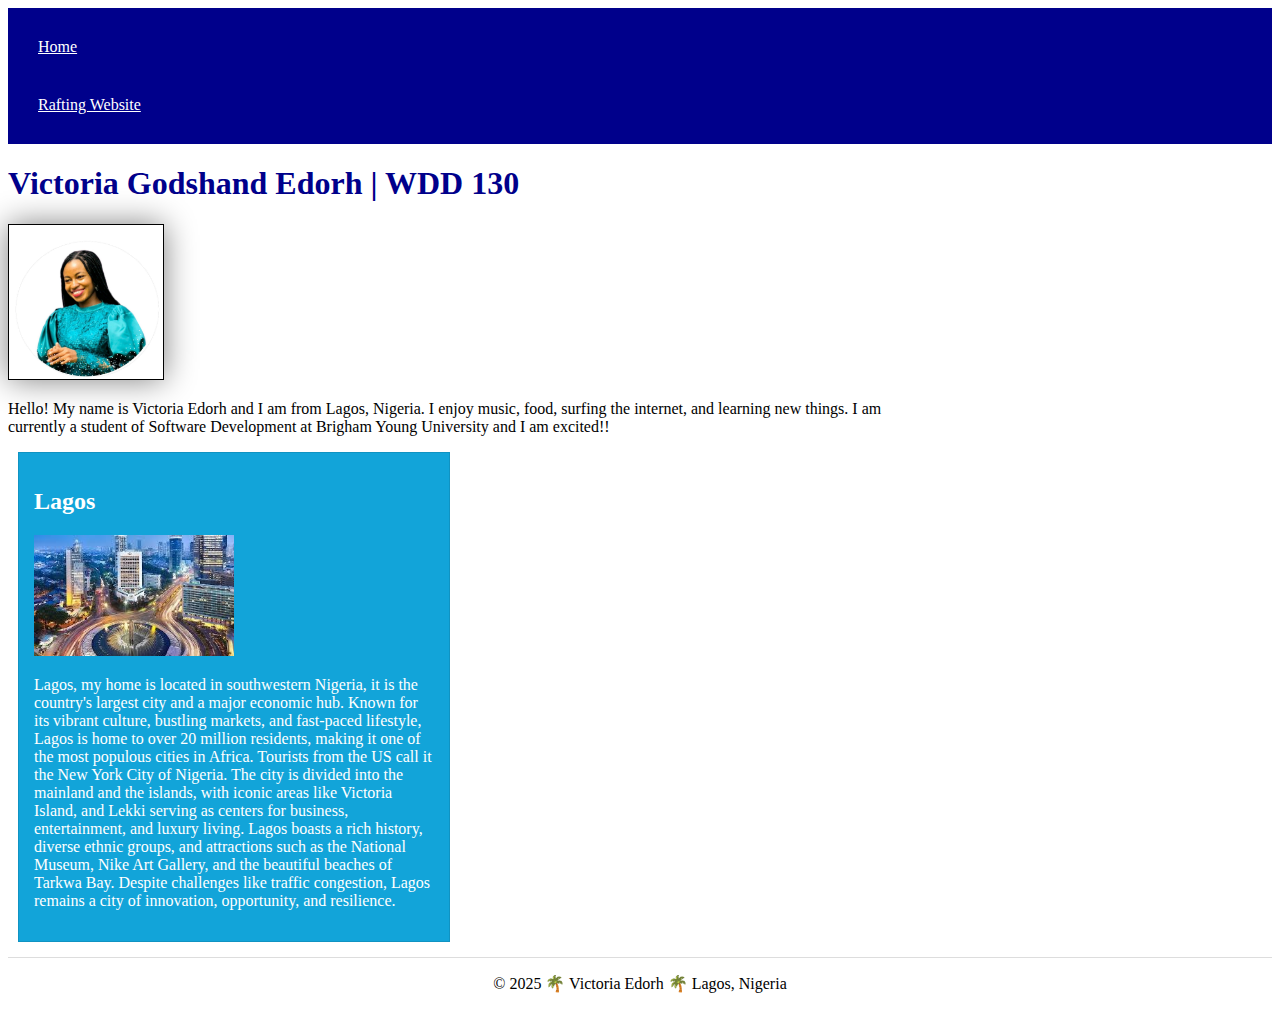
<file: index.html>
<!DOCTYPE html>
<html lang="en-US">
<head>
    <meta charset="UTF-8">
    <meta name="viewport" content="width=device-width, initial-scale=1.0">
    <title>Victoria Godshand Edorh | WDD 130</title>
    <meta name="description" content="Victoria Edorh's WDD 130 course homepage to learn html, CSS, and many exciting things ">
    <meta name="author" content="Victoria Edorh">
    <link rel="stylesheet" href="styles.css">
</head>
<body>
    <header>
        <nav>
            <a href="#">Home</a>
            <a href="wwr/">Rafting Website</a>
        </nav>
    </header>

    <main>
        <h1>Victoria Godshand Edorh | WDD 130</h1>
        <img src="images/profile.jpg" alt="Hello, my name is Victoria Edorh" width="200">
        <p>Hello! My name is Victoria Edorh and I am from Lagos, Nigeria. I enjoy music, food, surfing the internet, and learning new things. I am currently a student of Software Development at Brigham Young University and I am excited!!</p>
    </main>

    <aside>
        <h2>Lagos</h2>
        <img src="images/lagos.jpg" alt="Lagos Eko Pearl Towers">
        <p>Lagos, my home is  located in southwestern Nigeria, it is the country's largest city and a major economic hub. Known for its vibrant culture, bustling markets, and fast-paced lifestyle, Lagos is home to over 20 million residents, making it one of the most populous cities in Africa. Tourists from the US call it the New York City of Nigeria. The city is divided into the mainland and the islands, with iconic areas like Victoria Island, and Lekki serving as centers for business, entertainment, and luxury living. Lagos boasts a rich history, diverse ethnic groups, and attractions such as the National Museum, Nike Art Gallery, and the beautiful beaches of Tarkwa Bay. Despite challenges like traffic congestion, Lagos remains a city of innovation, opportunity, and resilience.
        </p>
    </aside>

    <footer>
        <p>&copy; 2025 🌴 Victoria Edorh 🌴 Lagos, Nigeria</p>
    </footer>
</body>
</html>
</file>
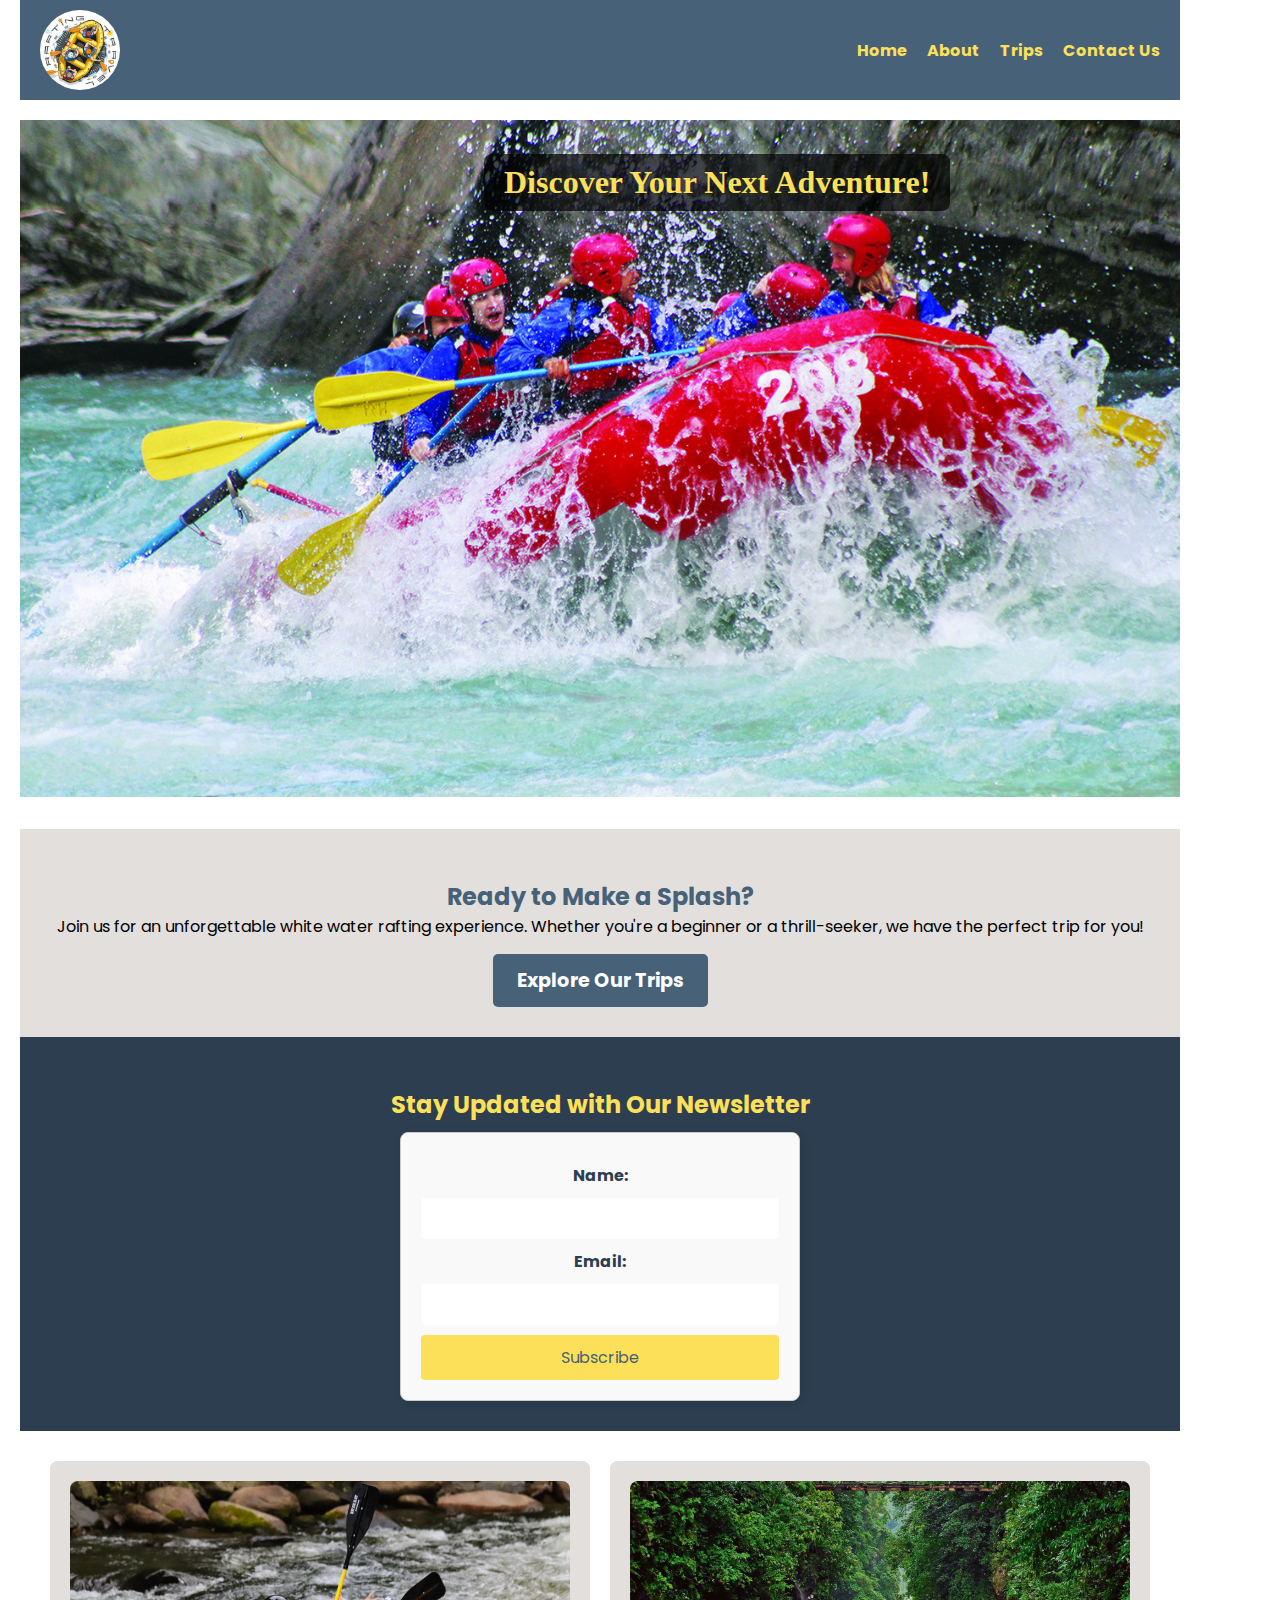
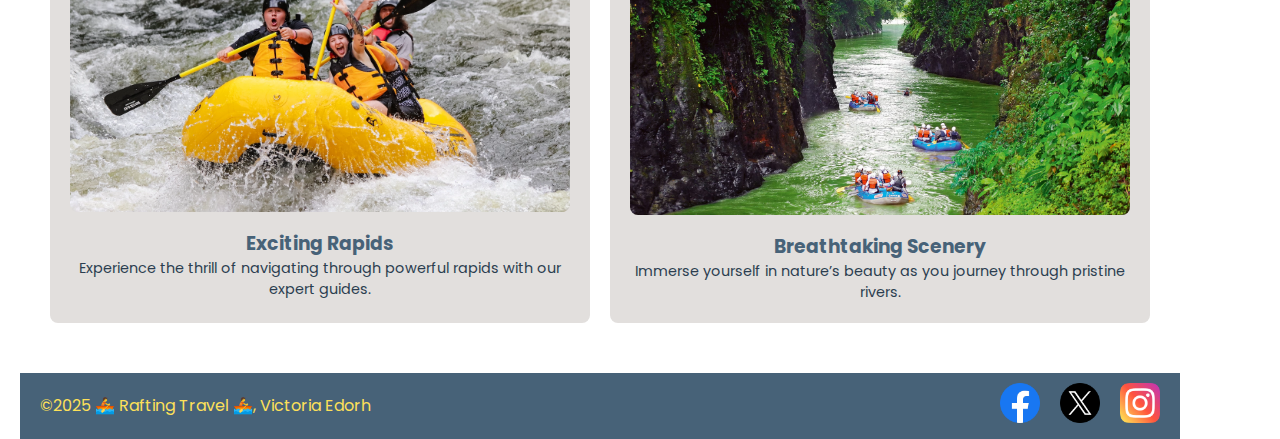
<file: wwr/index.html>
<!DOCTYPE html>
<html lang="en-US">
<head>
    <meta charset="UTF-8">
    <meta name="viewport" content="width=device-width, initial-scale=1.0">
    <title>Rafting Travel - Home</title>
    <meta name="description" content="Experience the thrill of white water rafting with us!">
    <meta name="author" content="Victoria Edorh">
    <link rel="preconnect" href="https://fonts.googleapis.com">
    <link rel="preconnect" href="https://fonts.gstatic.com" crossorigin>
    <link href="https://fonts.googleapis.com/css2?family=Poppins:ital,wght@0,100;0,200;0,300;0,400;0,500;0,600;0,700;0,800;0,900;1,100;1,200;1,300;1,400;1,500;1,600;1,700;1,800;1,900&display=swap" rel="stylesheet">
    
    <link rel="stylesheet" href="styles/rafting.css">

</head>
<body>
    <header>
        <img src="images/logo.jpg" alt="Rafting Travel Logo">
        <nav>
            <a href="index.html">Home</a>
            <a href="about.html">About</a>
            <a href="trips.html">Trips</a>
            <a href="contact.html">Contact Us</a>
        </nav>
    </header>
    
    <main>
        <!-- Hero Section -->
        <section class="hero">
            <img src="images/hero-rafting.jpg" alt="Rafting adventure">
            <h1>Discover Your Next Adventure!</h1>
        </section>
    
        <!-- Call to Action -->
        <section class="cta">
            <h2>Ready to Make a Splash?</h2>
            <p>Join us for an unforgettable white water rafting experience. Whether you're a beginner or a thrill-seeker, we have the perfect trip for you!</p>
            <a href="trips.html" class="cta-button">Explore Our Trips</a>
        </section>
    
        <!-- Newsletter Signup -->
        <section class="newsletter">
            <h2>Stay Updated with Our Newsletter</h2>
            <form action="subscribe.php" method="post">
                <label for="name">Name:</label>
                <input type="text" id="name" name="name" required>
                
                <label for="email">Email:</label>
                <input type="email" id="email" name="email" required>
                
                <button type="submit">Subscribe</button>
            </form>
        </section>
    
        <!-- Grid Layout with Images & Content -->
        <section class="features">
            <div class="feature-item">
                <img src="images/rafting-action.jpg" alt="Rafting action">
                <h3>Exciting Rapids</h3>
                <p>Experience the thrill of navigating through powerful rapids with our expert guides.</p>
            </div>
            <div class="feature-item">
                <img src="images/nature-view.jpg" alt="Beautiful nature scenery">
                <h3>Breathtaking Scenery</h3>
                <p>Immerse yourself in nature’s beauty as you journey through pristine rivers.</p>
            </div>
        </section>
    </main>
    
    <footer>
        <p>&copy;2025 🚣 Rafting Travel 🚣, Victoria Edorh</p>
        <nav>
            <a href="https://web.facebook.com/"><img src="images/facebook.png" alt="Facebook"></a>
            <a href="https://x.com/"><img src="images/twitter.png" alt="X"></a>
            <a href="https://www.instagram.com/"><img src="images/instagram.png" alt="Instagram"></a>
        </nav>
    </footer>
</body>
</html>
</file>
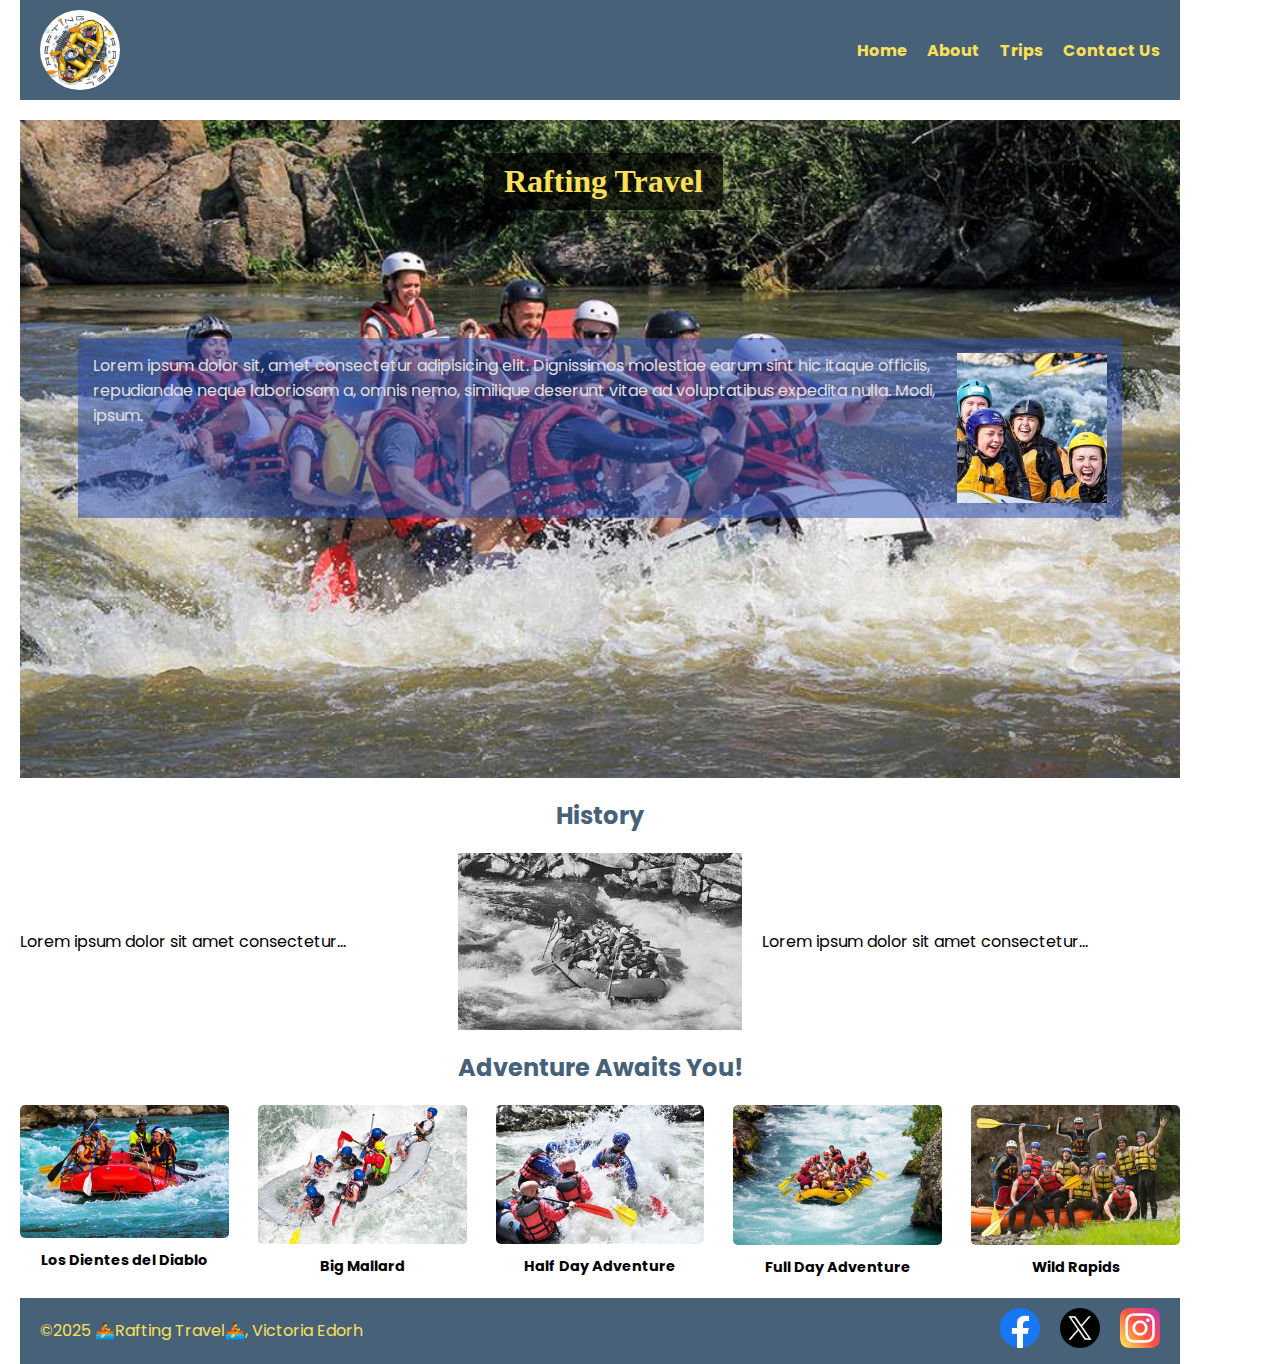
<file: wwr/about.html>
<!DOCTYPE html>
<html lang="en-US">
<head>
    <meta charset="UTF-8">
    <meta name="viewport" content="width=device-width, initial-scale=1.0">
    <title>Rafting Travel About Us page</title>
    <meta name="description" content="Everything about us and our raft and what we do here">
    <meta name="author" content="Victoria Edorh">
    <link rel="preconnect" href="https://fonts.googleapis.com">
    <link rel="preconnect" href="https://fonts.gstatic.com" crossorigin>
    <link href="https://fonts.googleapis.com/css2?family=Poppins:ital,wght@0,100;0,200;0,300;0,400;0,500;0,600;0,700;0,800;0,900;1,100;1,200;1,300;1,400;1,500;1,600;1,700;1,800;1,900&display=swap" rel="stylesheet">
    
    <link rel="stylesheet" href="styles/rafting.css">

</head>
<body>
    <header>
        <img src="images/logo.jpg" alt="logo">
        <nav>
            <a href="index.html">Home</a>
            <a href="about.html">About</a>
            <a href="trips.html">Trips</a>
            <a href="contact.html">Contact Us</a>
        </nav>
    </header>

    <main>
        <section class="hero">
            <img src="images/hero-rafting10_1024.jpg" alt="">
            <h1>Rafting Travel</h1>

            <article>
                <img src="images/happy-client.jpg" alt="rafters">
                <p>Lorem ipsum dolor sit, amet consectetur adipisicing elit. Dignissimos molestiae earum sint hic itaque officiis, repudiandae neque laboriosam a, omnis nemo, similique deserunt vitae ad voluptatibus expedita nulla. Modi, ipsum.</p>
            </article>
        </section>
        
        <section class="history">
            <h2>History</h2>
            <div class="history-content">
                <p>Lorem ipsum dolor sit amet consectetur...</p>
                <img src="images/history.jpg" alt="Rafting History">
                <p>Lorem ipsum dolor sit amet consectetur...</p>
            </div>
        </section>
        

        <section class="adventure">
            <h2>Adventure Awaits You!</h2>
            <div class="adventure-gallery">
                <figure>
                    <img src="images/rafting17_600.jpg" alt="Los Dientes del Diablo">
                    <figcaption>Los Dientes del Diablo</figcaption>
                </figure>
                <figure>
                    <img src="images/rafting42_600.jpg" alt="Big Mallard">
                    <figcaption>Big Mallard</figcaption>
                </figure>
                <figure>
                    <img src="images/rafting47_600.jpg" alt="Half Day Adventure">
                    <figcaption>Half Day Adventure</figcaption>
                </figure>
                <figure>
                    <img src="images/rafting53_600.jpg" alt="Full Day Adventure">
                    <figcaption>Full Day Adventure</figcaption>
                </figure>
                <figure>
                    <img src="images/rafting59_600.jpg" alt="Wild Rapids">
                    <figcaption>Wild Rapids</figcaption>
                </figure>
            </div>
        </section>
        
    </main>

    <footer>
        <p>&copy;2025  🚣Rafting Travel🚣, Victoria Edorh</p>
        <nav>
            <a href="https://web.facebook.com/">
                <img src="images/facebook.png" alt="Facebook">
            </a>
            <a href="https://x.com/">
                <img src="images/twitter.png" alt="X">
            </a>
            <a href="https://www.instagram.com/">
                <img src="images/instagram.png" alt="Instagram">
            </a>
        </nav>
    </footer>
</body>
</html>
</file>
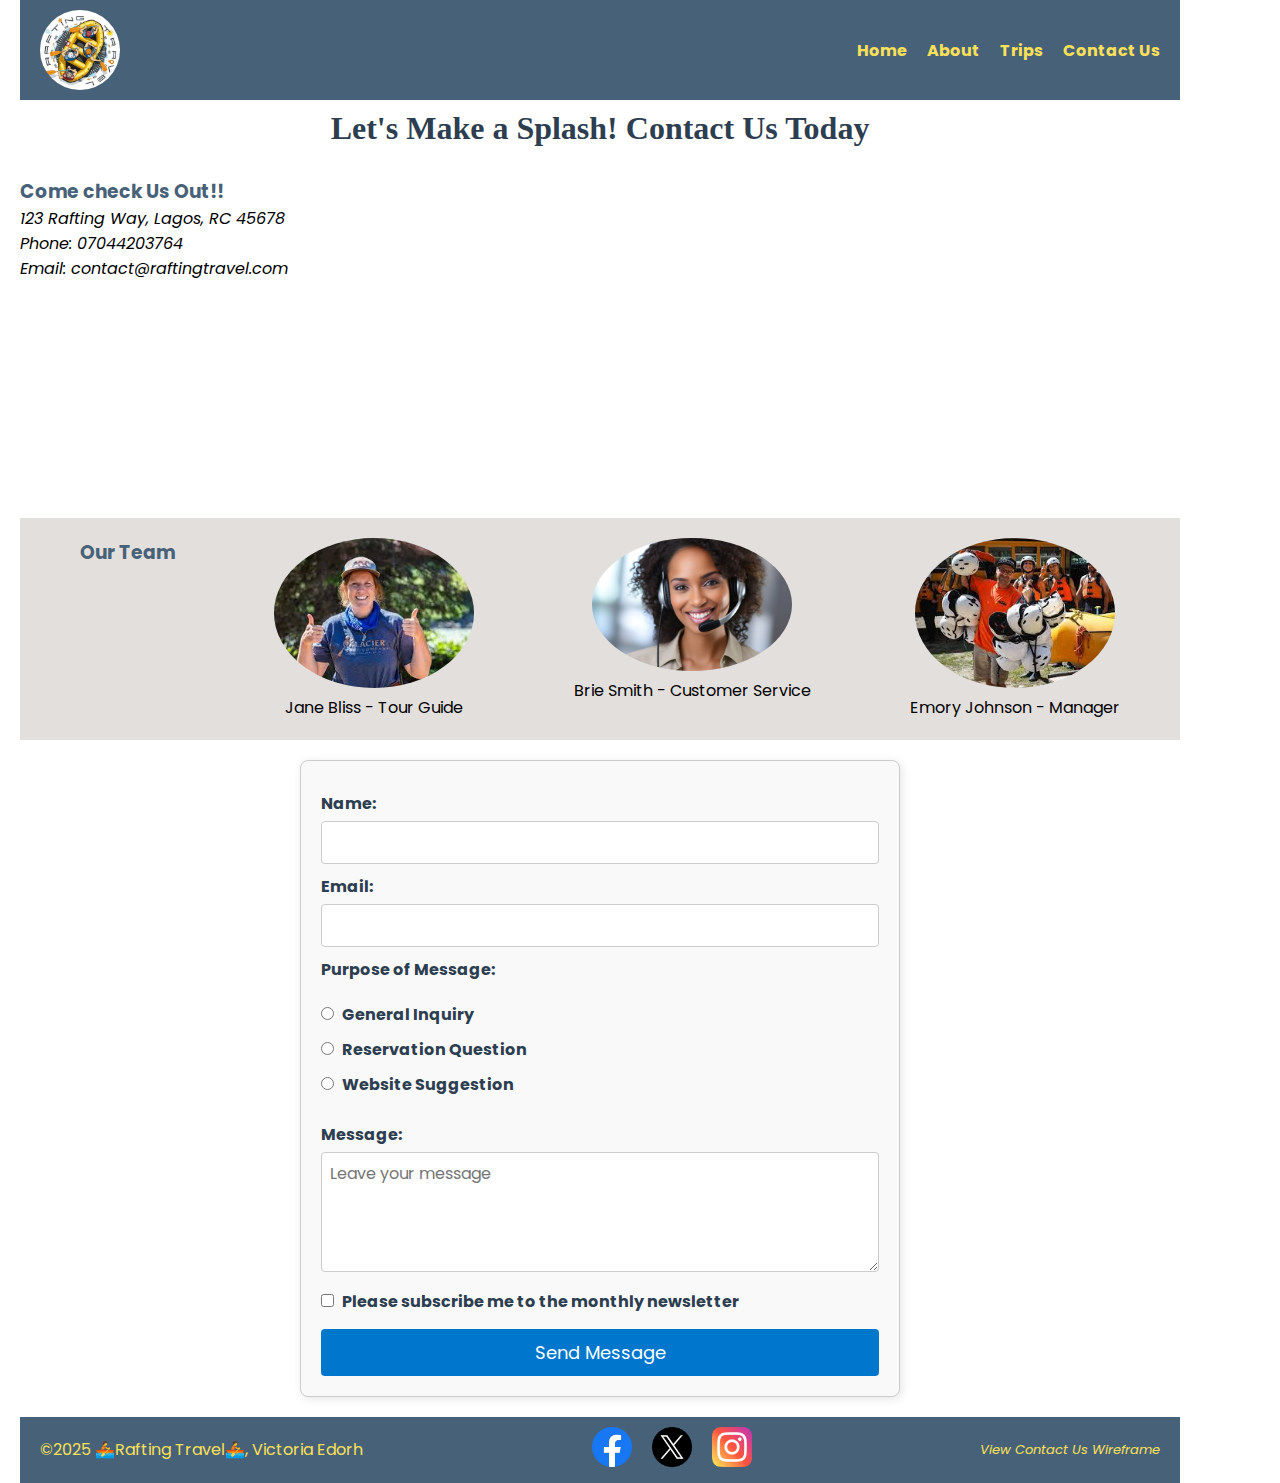
<file: wwr/contact.html>
<!DOCTYPE html>
<html lang="en-US">
<head>
    <meta charset="UTF-8">
    <meta name="viewport" content="width=device-width, initial-scale=1.0">
    <title>Rafting Travel Contact Us page</title>
    <meta name="description" content="How to contact us and share feedbacks on what we do here">
    <meta name="author" content="Victoria Edorh">
    <link rel="preconnect" href="https://fonts.googleapis.com">
    <link rel="preconnect" href="https://fonts.gstatic.com" crossorigin>
    <link href="https://fonts.googleapis.com/css2?family=Poppins:ital,wght@0,100;0,200;0,300;0,400;0,500;0,600;0,700;0,800;0,900;1,100;1,200;1,300;1,400;1,500;1,600;1,700;1,800;1,900&display=swap" rel="stylesheet">
    
    <link rel="stylesheet" href="styles/rafting.css">

</head>
<body>
    <header>
        <img src="images/logo.jpg" alt="logo">
        <nav>
            <a href="index.html">Home</a>
            <a href="about.html">About</a>
            <a href="trips.html">Trips</a>
            <a href="contact.html">Contact Us</a>
        </nav>
    </header>

    <main>

        <section>
          <h1 id="contact-header">
            Let's Make a Splash! Contact Us Today
        </h1>
        </section>
        
        <section class="contact-info">
            <h3>Come check Us Out!!</h3>
            <address>
              <p>123 Rafting Way, Lagos, RC 45678</p>
              <p>Phone: 07044203764</p>
              <p>Email: contact@raftingtravel.com</p>
            </address>
            <iframe 
              src="https://www.google.com/maps/embed?pb=!1m14!1m12!1m3!1d253682.62283124574!2d3.28395955!3d6.548055099999999!2m3!1f0!2f0!3f0!3m2!1i1024!2i768!4f13.1!5e0!3m2!1sen!2sng!4v1738853631931!5m2!1sen!2sng" 
              allowfullscreen="" loading="lazy" referrerpolicy="no-referrer-when-downgrade">
            </iframe>
        </section>
          
        <section class="team">
          <h3>Our Team</h3>
            <figure>
              <img src="images/happy-worker.jpg" alt="Smiling employee 1">
              <figcaption>Jane Bliss - Tour Guide</figcaption>
            </figure>
            <figure>
              <img src="images/happy-worker2.jpg" alt="Smiling employee 2">
              <figcaption>Brie Smith - Customer Service</figcaption>
            </figure>
            <figure>
              <img src="images/happy-worker3.jpg" alt="Smiling employee 3">
              <figcaption>Emory Johnson - Manager</figcaption>
            </figure>
        </section>
        
        <section>
            <form action="submit_form.php" method="post">
                <label for="name">Name:</label>
                <input type="text" id="name" name="name" required>
              
                <label for="email">Email:</label>
                <input type="email" id="email" name="email" required>
              
                <fieldset id="purpose">
                  <legend>Purpose of Message:</legend>
                  <label><input type="radio" name="purpose" value="inquiry"> General Inquiry</label>
                  <label><input type="radio" name="purpose" value="reservation"> Reservation Question</label>
                  <label><input type="radio" name="purpose" value="suggestion"> Website Suggestion</label>
                </fieldset>
              
                <label for="message">Message:</label>
                <textarea id="message" name="message" required placeholder="Leave your message "></textarea>
              
                <label><input type="checkbox" name="newsletter"> Please subscribe me to the monthly newsletter</label>
              
                <button type="submit" id="submit">Send Message</button>
              </form>
        </section>
        
    </main>

    <footer>
        <p>&copy;2025  🚣Rafting Travel🚣, Victoria Edorh</p>
        <nav>
            <a href="https://web.facebook.com/">
                <img src="images/facebook.png" alt="Facebook">
            </a>
            <a href="https://x.com/">
                <img src="images/twitter.png" alt="X">
            </a>
            <a href="https://www.instagram.com/">
                <img src="images/instagram.png" alt="Instagram">
            </a>
        </nav>
        <a href="https://app.moqups.com/nQZqYekJWbzMhHqQNmssikgH2WQyU5CH/view/page/ad64222d5">View Contact Us Wireframe</a>
    </footer>
</body>
</html>
</file>
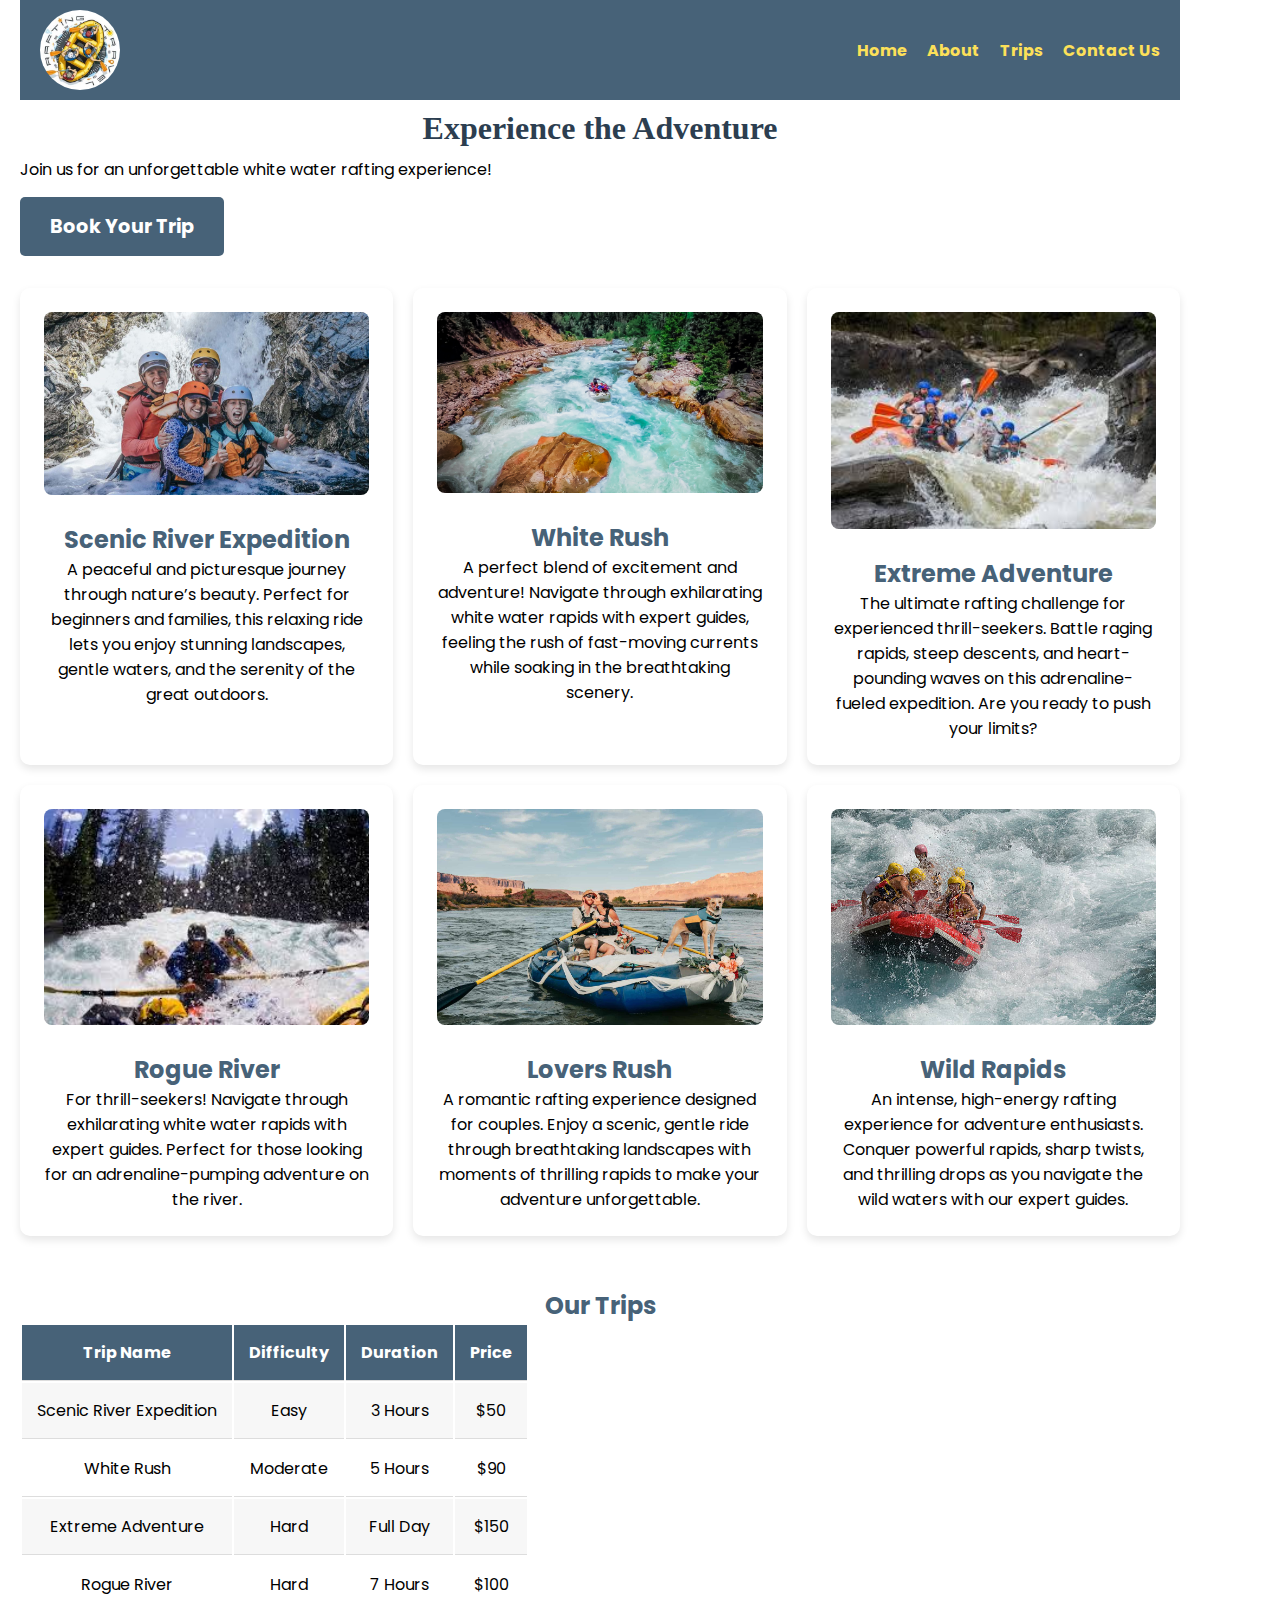
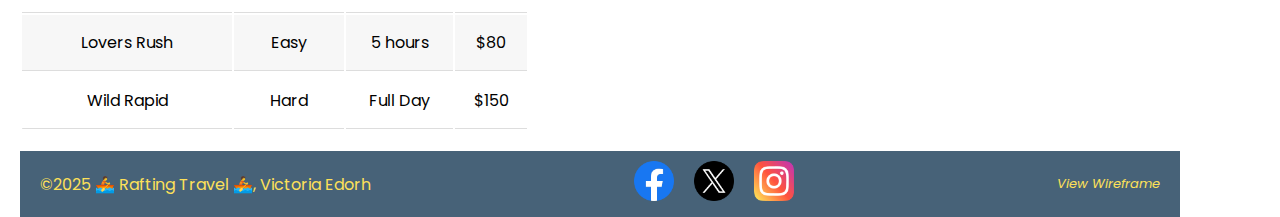
<file: wwr/trips.html>
<!DOCTYPE html>
<html lang="en">
<head>
    <meta charset="UTF-8">
    <meta name="viewport" content="width=device-width, initial-scale=1.0">
    <title>Rafting Trips - White Water Rafting</title>
    <meta name="description" content="Explore our thrilling white water rafting trips. Choose from a variety of adventures suited for all skill levels.">
    <meta name="author" content="Victoria Edorh">
    <link rel="preconnect" href="https://fonts.googleapis.com">
    <link rel="preconnect" href="https://fonts.gstatic.com" crossorigin>
    <link href="https://fonts.googleapis.com/css2?family=Poppins:ital,wght@0,100;0,200;0,300;0,400;0,500;0,600;0,700;0,800;0,900;1,100;1,200;1,300;1,400;1,500;1,600;1,700;1,800;1,900&display=swap" rel="stylesheet">
    
    <link rel="stylesheet" href="styles/rafting.css">
</head>
<body>
    <header>
        <img src="images/logo.jpg" alt="logo">
        <nav>
            <a href="index.html">Home</a>
            <a href="about.html">About</a>
            <a href="trips.html" class="active">Trips</a>
            <a href="contact.html">Contact Us</a>
        </nav>
    </header>
    
    <main>
        <section>
            <h1>Experience the Adventure</h1>
            <p>Join us for an unforgettable white water rafting experience!</p>
            <a href="contact.html" class="cta-button">Book Your Trip</a>
        </section>

        <section class="trips">
            <article class="trip">
                <img src="images/trip1.jpg" alt="Scenic river rafting">
                <h2>Scenic River Expedition</h2>
                <p>A peaceful and picturesque journey through nature’s beauty. Perfect for beginners and families, this relaxing ride lets you enjoy stunning landscapes, gentle waters, and the serenity of the great outdoors.</p>
            </article>

            <article class="trip">
                <img src="images/trip2.jpg" alt="White water rapids">
                <h2>White Rush</h2>
                <p>A perfect blend of excitement and adventure! Navigate through exhilarating white water rapids with expert guides, feeling the rush of fast-moving currents while soaking in the breathtaking scenery.</p>
            </article>

            <article class="trip">
                <img src="images/trip3.jpg" alt="Extreme rafting adventure">
                <h2>Extreme Adventure</h2>
                <p>The ultimate rafting challenge for experienced thrill-seekers. Battle raging rapids, steep descents, and heart-pounding waves on this adrenaline-fueled expedition. Are you ready to push your limits?</p>
            </article>
            <article class="trip">
                <img src="images/trip4.jpg" alt="Extreme rafting adventure">
                <h2>Rogue River</h2>
                <p> For thrill-seekers! Navigate through exhilarating white water rapids with expert guides. Perfect for those looking for an adrenaline-pumping adventure on the river.</p>
            </article>
            <article class="trip">
                <img src="images/trip5.jpg" alt="Extreme rafting adventure">
                <h2>Lovers Rush</h2>
                <p>A romantic rafting experience designed for couples. Enjoy a scenic, gentle ride through breathtaking landscapes with moments of thrilling rapids to make your adventure unforgettable.</p>
            </article>
            <article class="trip">
                <img src="images/trip6.jpg" alt="Extreme rafting adventure">
                <h2>Wild Rapids</h2>
                <p>An intense, high-energy rafting experience for adventure enthusiasts. Conquer powerful rapids, sharp twists, and thrilling drops as you navigate the wild waters with our expert guides.</p>
            </article>
        </section>

        <section class="trip-table">
            <h2>Our Trips</h2>
            <table>
                <tr>
                    <th>Trip Name</th>
                    <th>Difficulty</th>
                    <th>Duration</th>
                    <th>Price</th>
                </tr>
                <tr>
                    <td>Scenic River Expedition</td>
                    <td>Easy</td>
                    <td>3 Hours</td>
                    <td>$50</td>
                </tr>
                <tr>
                    <td>White Rush</td>
                    <td>Moderate</td>
                    <td>5 Hours</td>
                    <td>$90</td>
                </tr>
                <tr>
                    <td>Extreme Adventure</td>
                    <td>Hard</td>
                    <td>Full Day</td>
                    <td>$150</td>
                </tr>
                <tr>
                    <td>Rogue River</td>
                    <td>Hard</td>
                    <td>7 Hours</td>
                    <td>$100</td>
                </tr>
                <tr>
                    <td>Lovers Rush</td>
                    <td>Easy</td>
                    <td>5 hours</td>
                    <td>$80</td>
                </tr>
                <tr>
                    <td>Wild Rapid</td>
                    <td>Hard</td>
                    <td>Full Day</td>
                    <td>$150</td>
                </tr>
            </table>
        </section>
    </main>

    <footer>
        <p>&copy;2025 🚣 Rafting Travel 🚣, Victoria Edorh</p>
        <nav>
            <a href="https://web.facebook.com/"><img src="images/facebook.png" alt="Facebook"></a>
            <a href="https://x.com/"><img src="images/twitter.png" alt="X"></a>
            <a href="https://www.instagram.com/"><img src="images/instagram.png" alt="Instagram"></a>
        </nav>
        <a href="images/trips-wireframe.png">View Wireframe</a>
    </footer>
</body>
</html>
</file>
<file: styles.css>
nav {
    background-color: darkblue;
    padding: 10px;
}

nav a {
    color: white;
    display: block;
    padding: 20px;
}

h1{
    color: darkblue;
}

main img {
    width: 150px;
    height: auto;
    border: 1px solid black;
    padding: 2px;
    box-shadow: 0 0 30px gray;
}

p {
    padding: 10px;
}

main{
    max-width: 900px;
}

aside{
    width: 400px;
    margin: 10px;
    border: 1px solid rgb(0 0 0 /.1);
    padding: 15px;
    background-color: #12a4d9;
    color: white;
}

aside img{
    width: 200px;
    height: auto;
}

p{
    padding: 0;
}

footer{
    margin-top: 15px;
    border-top: 1px solid #ddd;
    text-align: center;
}
</file>
<file: wwr/styles/rafting.css>
:root{
    --primary-color: #476278;
    --secondary-color: #FDE059;
    --accent1-color: #2C3E50;
    --accent2-color: #E2DFDD;
}

*{
    margin: 0;
    padding: 0;
    font-family: "Poppins", serif, arial;
    box-sizing: border-box;
}

body{
    max-width: 1200px;
    margin: 0;
    padding: 0 20px;
    font-family: "Poppins", serif, arial;
}

header{
    display: grid;
    grid-template-columns: auto 1fr;
    align-items: center;
    background-color: var(--primary-color);
    padding: 10px 20px;
}

header img{
    width: 80px;
    height: auto;
    border-radius: 50%;
}

nav {
    display: flex;
    justify-content: flex-end;
    gap: 20px;
}

nav a {
    font-weight: bold;
    font-size: 1rem;
    color: var(--secondary-color);
}

h1{
    color: var(--accent1-color);
    font-family: Georgia, 'Times New Roman', Times, serif;
    font-size: 2rem;
    text-align: center;
    padding: 10px 20px;
    text-align: center;
}

h3{
    color: var(--primary-color);
}

h2{
    color: var(--primary-color);
    text-align: center;
    margin-top: 20px;
}

a{
    text-decoration: none;
    color: var(--primary-color);
}

.history-content {
    display: grid;
    grid-template-columns: 1fr auto 1fr;
    align-items: center;
    gap: 20px;
    margin-top: 20px;
}

.history img {
    width: 100%;
    height: auto;
}


.hero{
    position: relative;
    display: block;
    width: 100%;
    height: auto;
    z-index: 1;
    margin-top: 20px;
    display: flex;
    justify-content: center;
    align-items: center;
}

.hero img{
    width: 100%;
    height: auto;
}

.hero h1{
    position: absolute;
    top: 5%;
    left: 40%;
    padding: 10px 20px;
    text-align: center;
    background: rgba(0, 0, 0, 0.7); 
    color: var(--secondary-color);
    font-size: 2rem;
    border-radius: 8px;
    z-index: 10;
    width: max-content;
}

.hero article{
    position: absolute;
    top: 30%;
    left: 5%;
    padding: 15px;
    background: rgba(38, 75, 179, 0.5);
    margin-top: 20px;
    max-width: 90%;
    box-sizing: border-box;
}

.hero article p{
    color: var(--accent2-color);
}

.hero article img{
    float: right;
    width: 150px;
    height: auto;
}

.adventure-gallery {
    display: flex;
    justify-content: space-between;
    gap: 10px;
    flex-wrap: wrap;
    margin-top: 20px;
}

.adventure-gallery figure {
    text-align: center;
    width: 18%;
}

.adventure-gallery img {
    width: 100%;
    height: auto;
    border-radius: 5px;
}

.adventure-gallery figcaption {
    font-size: 0.9rem;
    font-weight: bold;
    margin-top: 5px;
}

footer {
    display: flex;
    justify-content: space-between;
    align-items: center;
    background-color: var(--primary-color);
    padding: 10px 20px;
    color: var(--secondary-color);
    margin-top: 20px;
}



footer nav img {
    width: 40px;
    height: auto;
}

footer a{
    color: var(--secondary-color);
    font-style: italic;
    font-size: small;
}

.contact-info{
    margin-top: 20px;
}

.contact-info address{
    padding-bottom: 10px;

}

iframe{
    width: 300px; 
    height: 200px;
    border:0;
}

.team {
    display: flex;
    justify-content: space-around;
    gap: 20px;
    margin-top: 20px;
    padding: 20px;
    background-color: var(--accent2-color);
}
  
.team figure {
    text-align: center;
}
  
.team img {
    width: 200px;
    border-radius: 50%;
}
  
form {
    max-width: 600px;
    margin: 20px auto;
    padding: 20px;
    border: 1px solid #ccc;
    border-radius: 8px;
    background-color: #f9f9f9;
    box-shadow: 2px 2px 10px rgba(0, 0, 0, 0.1);
    color: var(--accent1-color);
    margin-top: 20px;
}
  
label {
    display: block;
    margin: 10px 0 5px;
    font-weight: bold;
}
  
input[type="text"],
input[type="email"],
textarea {
    width: 100%;
    padding: 8px;
    border: 1px solid #ccc;
    border-radius: 4px;
    font-size: 16px;
}
  
textarea {
    height: 120px;
    resize: vertical;
}
  
fieldset {
    border: none;
    margin: 10px 0;
    padding: 10px 0;
}
  
legend {
    font-weight: bold;
}
  
input[type="radio"],
input[type="checkbox"] {
    margin-right: 5px;
}
  
button {
    display: block;
    width: 100%;
    padding: 10px;
    background-color: #0077cc;
    color: white;
    font-size: 18px;
    border: none;
    border-radius: 4px;
    cursor: pointer;
    margin-top: 15px;
}
  
button:hover {
    background-color: #005fa3;
}

/* Call to Action */
.cta {
    text-align: center;
    padding: 30px;
    background-color: var(--accent2-color);
}

.cta h2 {
    color: var(--primary-color);
}

.cta-button {
    display: inline-block;
    margin-top: 15px;
    padding: 10px 20px;
    background: var(--primary-color);
    color: var(--secondary-color);
    font-weight: bold;
    text-decoration: none;
    border-radius: 5px;
}

.cta-button:hover {
    background: var(--accent1-color);
}

/* Newsletter Signup */
.newsletter {
    text-align: center;
    padding: 30px;
    background: var(--accent1-color);
    color: white;
}

.newsletter form {
    max-width: 400px;
    margin: auto;
}

.newsletter input {
    width: 100%;
    padding: 8px;
    margin-top: 5px;
    border: none;
    border-radius: 4px;
}

.newsletter h2 {
    color: #FDE059;
    padding-bottom: 10px;
}

.newsletter button {
    margin-top: 10px;
    width: 100%;
    padding: 10px;
    background-color: var(--secondary-color);
    color: var(--primary-color);
    font-size: 16px;
    border: none;
    border-radius: 4px;
    cursor: pointer;
}

.newsletter button:hover {
    background-color: var(--accent2-color);
}

/* Grid Layout for Features */
.features {
    display: grid;
    grid-template-columns: repeat(2, 1fr);
    gap: 20px;
    padding: 30px;
    text-align: center;
}

.feature-item {
    background: var(--accent2-color);
    padding: 20px;
    border-radius: 8px;
}

.feature-item img {
    width: 100%;
    border-radius: 8px;
}

.feature-item h3 {
    margin-top: 10px;
    color: var(--primary-color);
}

.feature-item p {
    font-size: 0.9rem;
    color: var(--accent1-color);
}


.trips {
    display: grid;
    grid-template-columns: repeat(auto-fit, minmax(300px, 1fr));
    gap: 20px;
    margin: 2rem 0;
}

.trip {
    background: white;
    padding: 1.5rem;
    border-radius: 10px;
    box-shadow: 0 4px 8px rgba(0, 0, 0, 0.1);
    text-align: center;
    transition: transform 0.3s ease-in-out, box-shadow 0.3s ease-in-out;
}

.trip:hover {
    transform: translateY(-5px);
    box-shadow: 0 6px 12px rgba(0, 0, 0, 0.15);
}

.trip img {
    width: 100%;
    border-radius: 8px;
}

.trip-table {
    width: 100%;
    border-collapse: collapse;
    background: white;
    border-radius: 8px;
    overflow: hidden;
    margin-top: 2rem;
}

.trip-table th, .trip-table td {
    padding: 15px;
    text-align: center;
    border-bottom: 1px solid #ddd;
}

.trip-table th {
    background: var(--primary-color);
    color: white;
}

.trip-table tr:nth-child(even) {
    background: #f7f7f7;
}


.cta-button {
    display: inline-block;
    padding: 15px 30px;
    background: var(--primary-color);
    color: white;
    font-size: 1.2rem;
    border-radius: 5px;
    transition: background 0.3s ease-in-out;
}

.cta-button:hover {
    background: var(--accent1-color);
}


/* Call-to-Action */
.cta {
    text-align: center;
    margin-top: 2rem;
}

.cta a {
    display: inline-block;
    background-color: var(--primary-color);
    color: white;
    padding: 0.75rem 1.5rem;
    text-decoration: none;
    font-size: 1.2rem;
    border-radius: 5px;
}

.cta a:hover {
    background-color: var(--accent1-color);;
}
</file>
